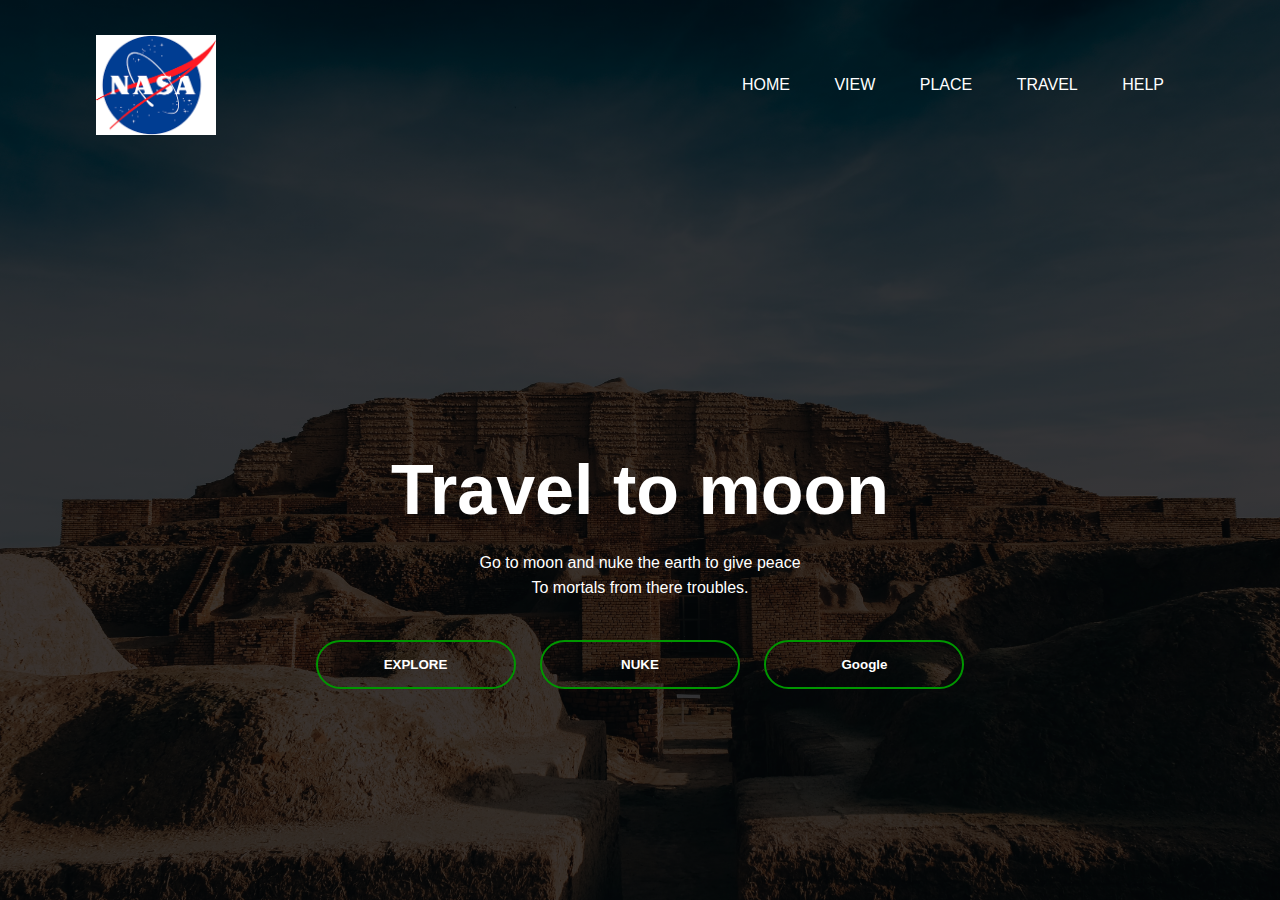
<file: 1/index.html>
<html>
<head>
<title>demo</title>
<link rel="stylesheet" href="style.css">
</head>
<body>
    <div class="banner">
    	<div class="navbar">
    		<img src="logo.png" class="logo">
    		<ul>
    			<li><a href="#">home</a></li>
    			<li><a href="#">view</a></li>
    			<li><a href="#">place</a></li>
    			<li><a href="#">travel</a></li>
    			<li><a href="#">help</a></li>
    		</ul>
    	</div>
    	<div class="content">
    		<h1>Travel to moon </h1>
    		<p>Go to moon and nuke the earth to give peace<br>To mortals from there troubles. </p>
    	<div>
    		<button type="button"><span></span>EXPLORE</button>
    		<button type="button"><span></span>NUKE</button>
             <button class="btn btn-success" onclick=" window.open('http://google.com','_blank')"> Google</button>
    	</div>

    	</div>


    </div>  


                  




         </div>
	</body>
</html>
</file>
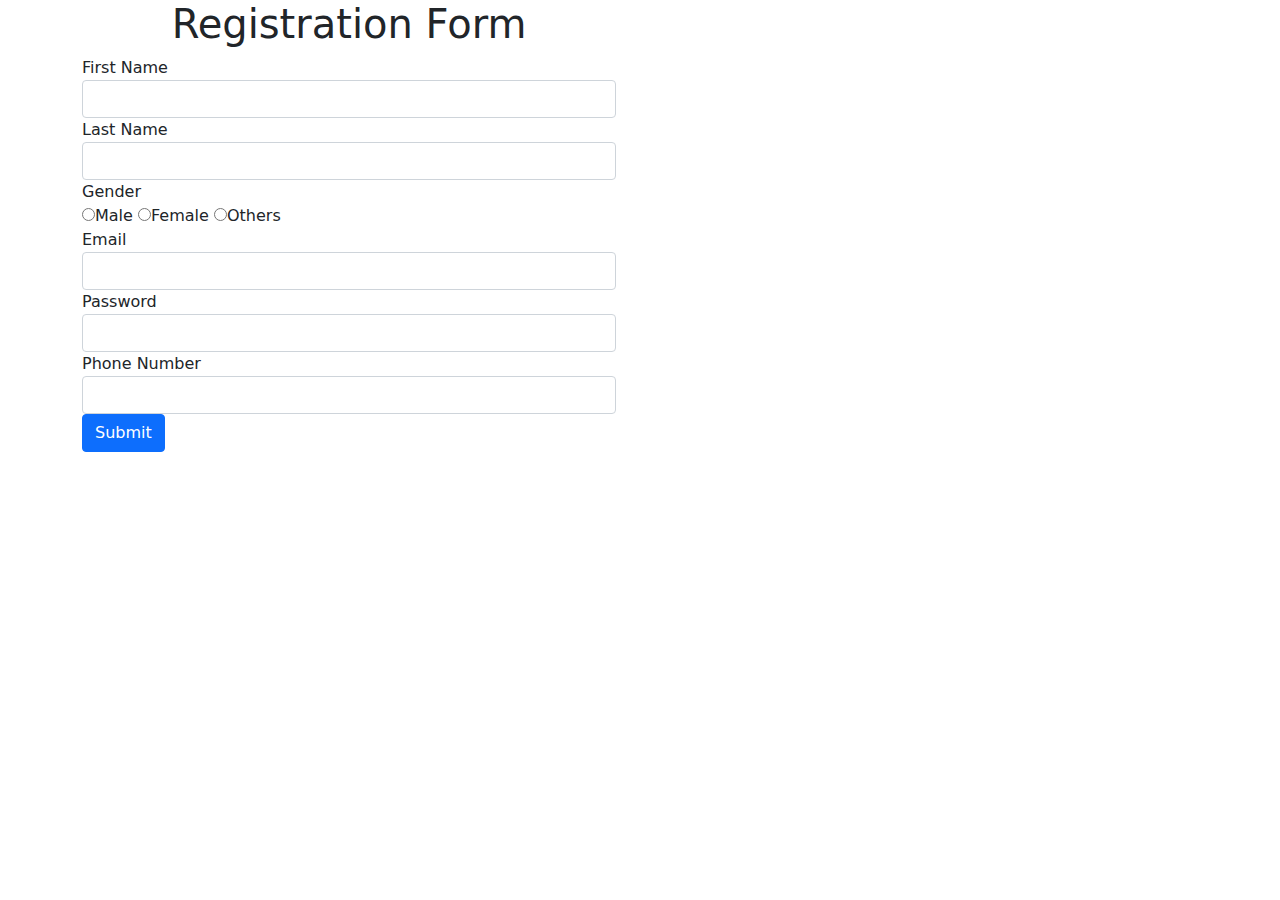
<file: registration form/index.html>
<!DOCTYPE html>
<html>
  <head>
    <title>Registration Page</title>
    <link rel="stylesheet" type="text/css" href="css/bootstrap.css" />
  </head>
  <body>
    <div class="container">
      <div class="row col-md-6 col-md-offset-3">
        <div class="panel panel-primary">
          <div class="panel-heading text-center">
            <h1>Registration Form</h1>
          </div>
          <div class="panel-body">
            <form action="connect.php" method="post">
              <div class="form-group">
                <label for="firstName">First Name</label>
                <input
                  type="text"
                  class="form-control"
                  id="firstName"
                  name="firstName"
                />
              </div>
              <div class="form-group">
                <label for="lastName">Last Name</label>
                <input
                  type="text"
                  class="form-control"
                  id="lastName"
                  name="lastName"
                />
              </div>
              <div class="form-group">
                <label for="gender">Gender</label>
                <div>
                  <label for="male" class="radio-inline"
                    ><input
                      type="radio"
                      name="gender"
                      value="m"
                      id="male"
                    />Male</label
                  >
                  <label for="female" class="radio-inline"
                    ><input
                      type="radio"
                      name="gender"
                      value="f"
                      id="female"
                    />Female</label
                  >
                  <label for="others" class="radio-inline"
                    ><input
                      type="radio"
                      name="gender"
                      value="o"
                      id="others"
                    />Others</label
                  >
                </div>
              </div>
              <div class="form-group">
                <label for="email">Email</label>
                <input
                  type="text"
                  class="form-control"
                  id="email"
                  name="email"
                />
              </div>
              <div class="form-group">
                <label for="password">Password</label>
                <input
                  type="password"
                  class="form-control"
                  id="password"
                  name="password"
                />
              </div>
              <div class="form-group">
                <label for="number">Phone Number</label>
                <input
                  type="number"
                  class="form-control"
                  id="number"
                  name="number"
                />
              </div>
              <input type="submit" class="btn btn-primary" />
            </form>
          </div>
          </div>
        </div>
      </div>
    </div>
  
</div>
  </body>
</html>
</file>
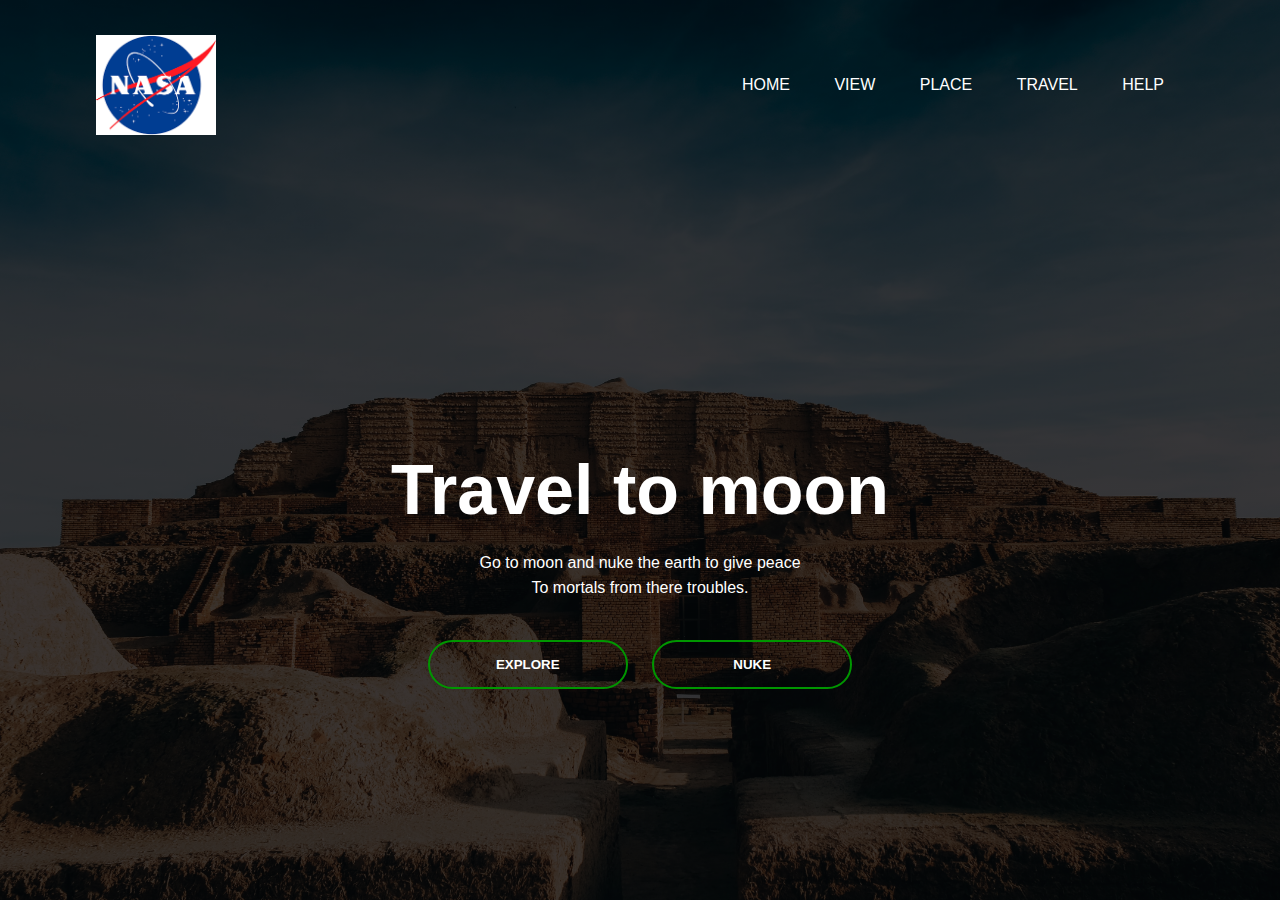
<file: 1/nuke.html>
<html>
<head>
<title>demo</title>
<link rel="stylesheet" href="style.css">
</head>
<body>
    <div class="banner">
    	<div class="navbar">
    		<img src="logo.png" class="logo">
    		<ul>
    			<li><a href="#">home</a></li>
    			<li><a href="#">view</a></li>
    			<li><a href="#">place</a></li>
    			<li><a href="#">travel</a></li>
    			<li><a href="#">help</a></li>
    		</ul>
    	</div>
    	<div class="content">
    		<h1>Travel to moon </h1>
    		<p>Go to moon and nuke the earth to give peace<br>To mortals from there troubles. </p>
    	<div>
    		<button type="button"><span></span>EXPLORE</button>
    		<button type="button"><span></span>NUKE</button>
    	</div>

    	</div>


    </div>  




	</body>
</html>
</file>
<file: 1/style.css>
*{
	margin: 0;
	padding: 0;
	font-family: sans-serif;
}
.banner
{
	width: 100%;
   height: 100vh;
   background-image: linear-gradient(rgba(0,0,0,0.75),rgba(0,0,0,0.75)),url(bg.jpg);
background-position: cover;
  background-size: cover;

}

.navbar{
	width: 85%;
	margin: auto;
	padding: 35px 0;
	display: flex;
	align-items: center;
	justify-content: space-between;
}
.logo{
	width: 120px;
	cursor: pointer;
}

.navbar ul li{

	list-style: none;
	display: inline-block;
	margin: 0 20px;
	position: relative;

}

.navbar ul li a{
	text-decoration: none;
	color: #fff;
	text-transform: uppercase;
}

.navbar ul li::after{
	content:'';
	height: 3px;
	width: 0;
	background: #009688;
	position: absolute;
	left: 0;
	bottom: -10px;
	transition: 0.5s;


}
.navbar ul li:hover::after{
	width: 100%;
}

.content{
	width: 100%;
	position: absolute;
	top: 50%;
	transform: translateY(-50);
	text-align: center;
	color: #fff;

}
.content h1{
	font-size: 70;
	margin-top: 0;

}
.content p{
	margin: 20px auto;
	font-weight: 100;
	line-height: 25px;
}
button{
	width: 200px;
	padding:15px 0 ;
	text-align: center;
	margin: 20px 10px;
	border-radius:25px ;
	font-weight: bold;
	border: 2px solid #009600;
	background: transparent;
	color: #fff;
	cursor: pointer;
	position: relative;
	overflow: hidden;

}
span{
	background: #0092323;
	height: 100%;
	width: 100%;
	border-radius: 25px;
	position: absolute;
	left: 0;
	buttom: 0;
	z-index:-1 ;
	transform: 0.5s;
}
button:hover span{
	width: 100%;
}

button:hover {
	border: none;
}

.content1{
	width: 100%;
	position: absolute;
	top: 90%;
	transform: translateY(-50);
	text-align: center;
	color: #black;

}
.content1 h1{
	font-size: 70;
	margin-top: 70;

}
.content1 p{
	margin: 60px auto;
	font-weight: 100;
	line-height: 25px;
}
</file>
